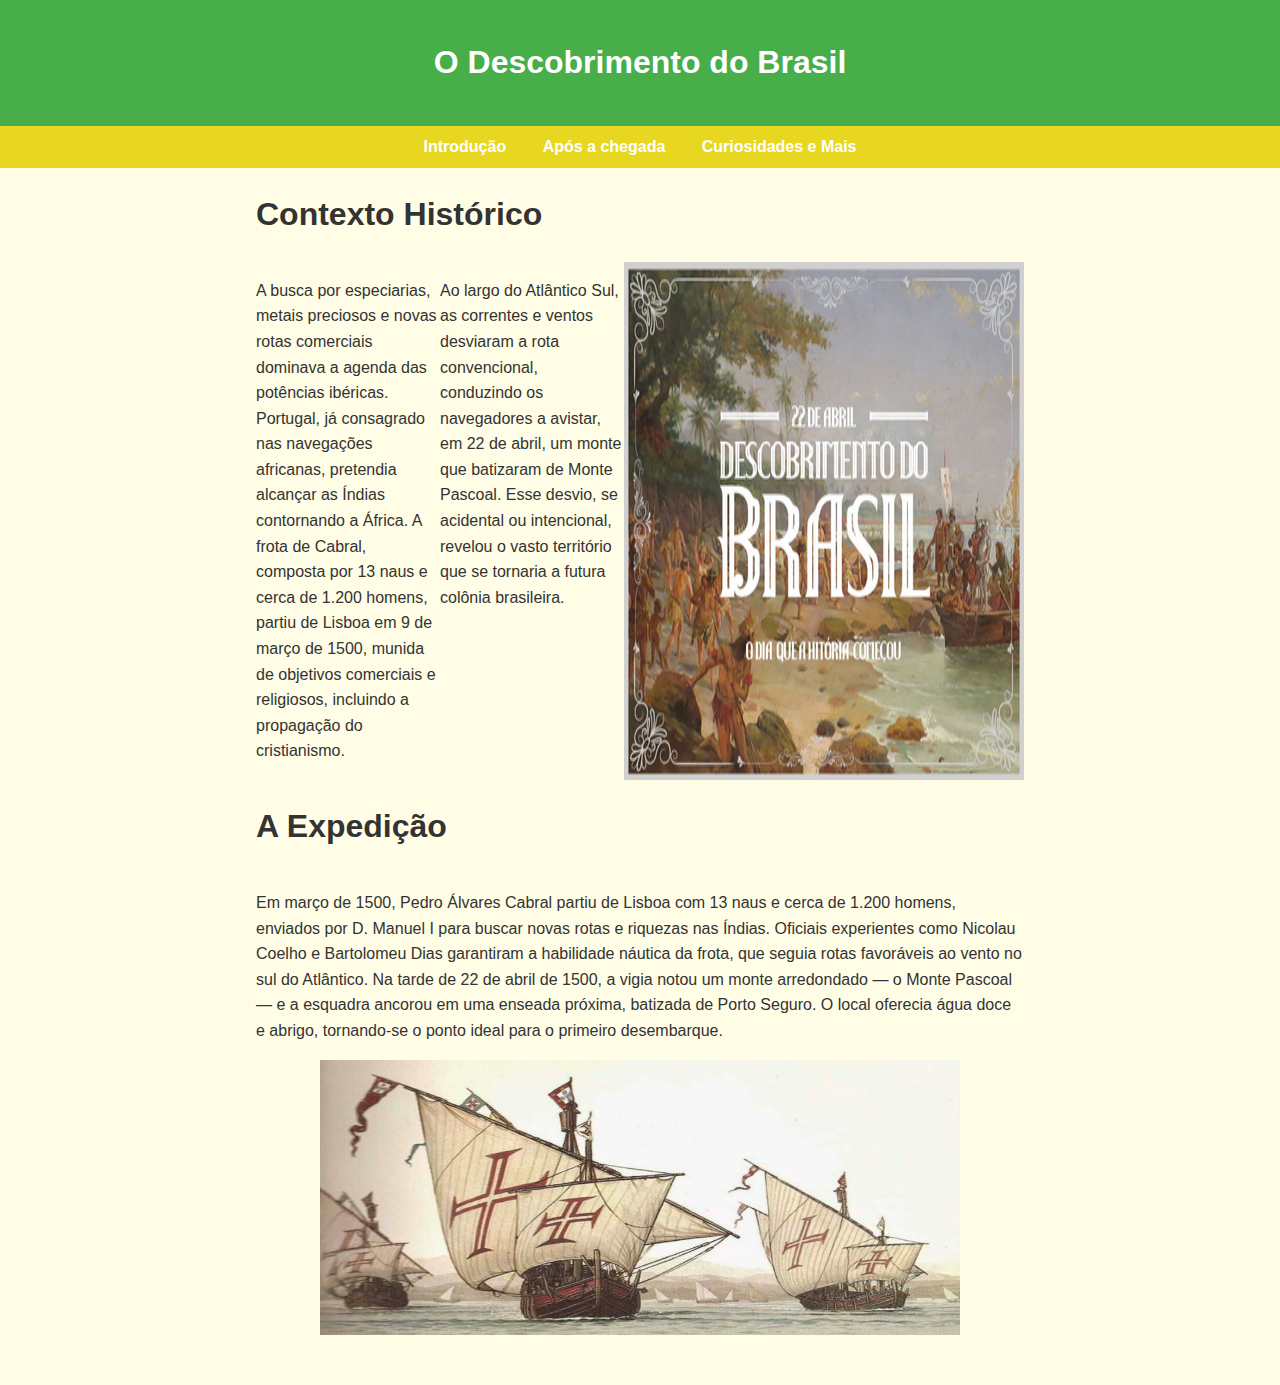
<file: index.html>
<!DOCTYPE html>
<html lang="pt-BR">

<head>
    <meta charset="UTF-8">
    <meta name="viewport" content="width=device-width, initial-scale=1.0">
    <title>Descobrimento do Brasil - Introdução</title>
    <link rel="stylesheet" href="style.css">
</head>

<body>

    <header>
        <h1 id="h1header">O Descobrimento do Brasil</h1>
    </header>
    <nav>
        <a href="index.html">Introdução</a>
        <a href="chegada.html">Após a chegada</a>
        <a href="consequencias.html">Curiosidades e Mais</a>
    </nav>

    <h1>Contexto Histórico</h1>
    <div>
        <p>A busca por especiarias, metais preciosos e novas rotas comerciais dominava a agenda das potências ibéricas.
            Portugal, já consagrado nas navegações africanas, pretendia alcançar as Índias contornando a África. A frota
            de Cabral, composta por 13 naus e cerca de 1.200 homens, partiu de Lisboa em 9 de março de 1500, munida de
            objetivos comerciais e religiosos, incluindo a propagação do cristianismo.</p>
        <p>Ao largo do Atlântico Sul, as correntes e ventos desviaram a rota convencional, conduzindo os navegadores a
            avistar, em 22 de abril, um monte que batizaram de Monte Pascoal. Esse desvio, se acidental ou intencional,
            revelou o vasto território que se tornaria a futura colônia brasileira.</p>
        <img src="./img/descobrimento.png" style="width: 400px;">
    </div>

    <h1>A Expedição</h1>
    <p>Em março de 1500, Pedro Álvares Cabral partiu de Lisboa com 13 naus e cerca de 1.200 homens, enviados por D.
        Manuel I para buscar novas rotas e riquezas nas Índias. Oficiais experientes como Nicolau Coelho e Bartolomeu
        Dias garantiram a habilidade náutica da frota, que seguia rotas favoráveis ao vento no sul do Atlântico. Na
        tarde de 22 de abril de 1500, a vigia notou um monte arredondado — o Monte Pascoal — e a esquadra ancorou em uma
        enseada próxima, batizada de Porto Seguro. O local oferecia água doce e abrigo, tornando-se o ponto ideal para o
        primeiro desembarque.</p>
    <img src="./img/expedicao.jpg" style="width: 50%;height: auto;">

</body>

</html>
</file>
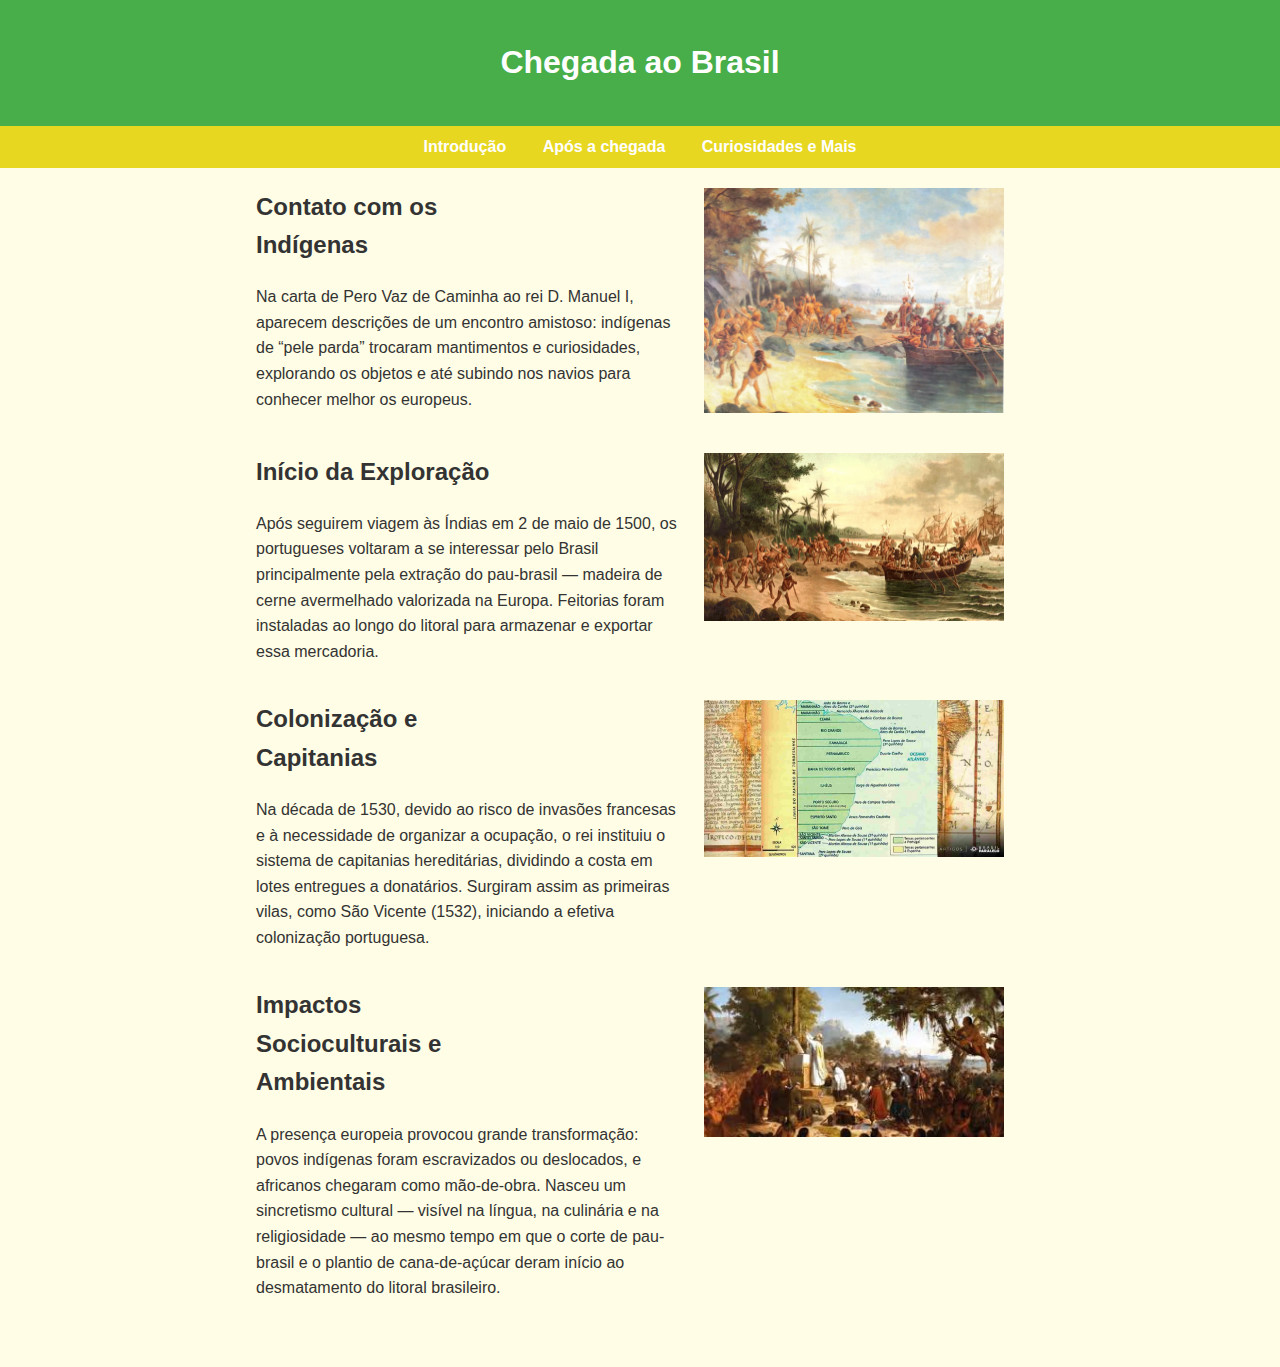
<file: chegada.html>
<!DOCTYPE html>
<html lang="pt-BR">

<head>
  <meta charset="UTF-8">
  <meta name="viewport" content="width=device-width, initial-scale=1.0">
  <title>Descobrimento do Brasil - Chegada</title>
  <link rel="stylesheet" href="style.css">
</head>

<body>

  <header>
    <h1 id="h1header">Chegada ao Brasil</h1>
  </header>
  <nav>
    <a href="index.html">Introdução</a>
    <a href="chegada.html">Após a chegada</a>
    <a href="consequencias.html">Curiosidades e Mais</a>
  </nav>

  <div id="div-grid">

    <div id="div-text">
      <h2>Contato com os Indígenas</h2>
      <p>Na carta de Pero Vaz de Caminha ao rei D. Manuel I, aparecem descrições de um encontro amistoso: indígenas de
        “pele parda” trocaram mantimentos e curiosidades, explorando os objetos e até subindo nos navios para conhecer
        melhor os europeus.</p>
    </div>
    <img src="./img/indios.webp" style="width: 300px;padding: 20px;">

    <div id="div-text">
      <h2>Início da Exploração</h2>
      <p> Após seguirem viagem às Índias em 2 de maio de 1500, os portugueses voltaram a se interessar pelo Brasil
        principalmente pela extração do pau-brasil — madeira de cerne avermelhado valorizada na Europa. Feitorias foram
        instaladas ao longo do litoral para armazenar e exportar essa mercadoria.</p>
    </div>
    <img src="./img/exploracao.webp" style="width:300px; padding: 20px;">

    <div id="div-text">
      <h2>Colonização e Capitanias</h2>
      <p>Na década de 1530, devido ao risco de invasões francesas e à necessidade de organizar a ocupação, o rei
        instituiu o sistema de capitanias hereditárias, dividindo a costa em lotes entregues a donatários. Surgiram
        assim as primeiras vilas, como São Vicente (1532), iniciando a efetiva colonização portuguesa.</p>
    </div>
    <img src="./img/capitanias.jpg" style="width: 300px; padding: 20px;">

    <div id="div-text">
      <h2>Impactos Socioculturais e Ambientais</h2>
      <p>A presença europeia provocou grande transformação: povos indígenas foram escravizados ou deslocados, e
        africanos chegaram como mão-de-obra. Nasceu um sincretismo cultural — visível na língua, na culinária e na
        religiosidade — ao mesmo tempo em que o corte de pau-brasil e o plantio de cana-de-açúcar deram início ao
        desmatamento do litoral brasileiro.</p>
    </div>
    <img src="./img/impactos.jpg" style="width: 300px; padding: 20px;">

  </div>

</body>
</html>
</file>
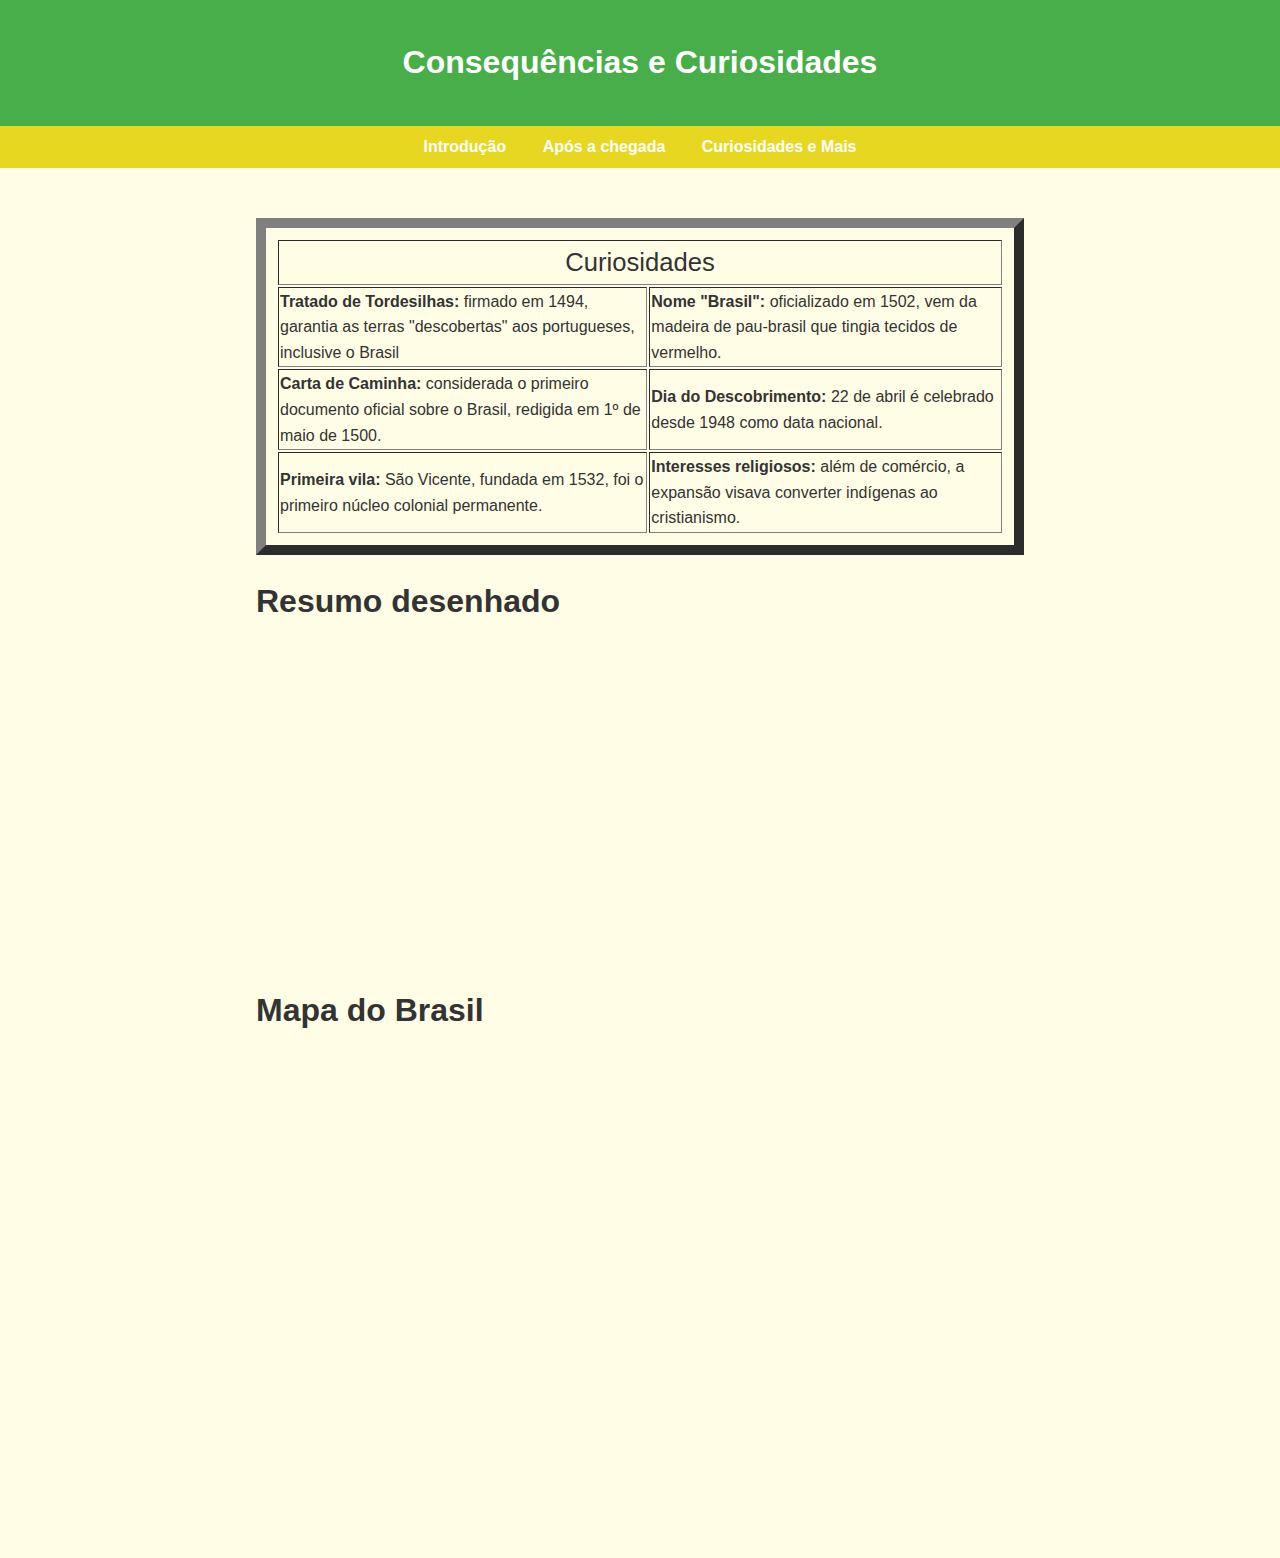
<file: consequencias.html>
<!DOCTYPE html>
<head>
  <meta charset="UTF-8">
  <meta name="viewport" content="width=device-width, initial-scale=1.0">
  <title>Descobrimento do Brasil - Consequências</title>
  <link rel="stylesheet" href="style.css">
</head>

<body>
  <header>
    <h1 id="h1header">Consequências e Curiosidades</h1>
  </header>
  <nav>
    <a href="index.html">Introdução</a>
    <a href="chegada.html">Após a chegada</a>
    <a href="consequencias.html">Curiosidades e Mais</a>
  </nav>

  <table border="10px">
    <tr>
      <td colspan="2" style="font-size: 1.6em;">
        <center>Curiosidades</center>
      </td>
    </tr>
    <tr>
      <td><strong>Tratado de Tordesilhas:</strong> firmado em 1494, garantia as terras "descobertas" aos portugueses,
        inclusive o Brasil</td>
      <td><strong>Nome "Brasil":</strong> oficializado em 1502, vem da madeira de pau-brasil que tingia tecidos de
        vermelho.</td>
    </tr>
    <tr>
      <td><strong>Carta de Caminha:</strong> considerada o primeiro documento oficial sobre o Brasil, redigida em 1º de
        maio de 1500.</td>
      <td><strong>Dia do Descobrimento:</strong> 22 de abril é celebrado desde 1948 como data nacional.</td>
    </tr>
    <tr>
      <td><strong>Primeira vila:</strong> São Vicente, fundada em 1532, foi o primeiro núcleo colonial permanente.</td>
      <td><strong>Interesses religiosos:</strong> além de comércio, a expansão visava converter indígenas ao
        cristianismo.</td>
    </tr>
  </table>

  <h1>Resumo desenhado</h1>

  <iframe width="560" height="315" src="https://www.youtube.com/embed/OwkS7ZJe7aw?si=46N_wDdnFPju38N8&amp;start=1"
    title="YouTube video player" frameborder="0"
    allow="accelerometer; autoplay; clipboard-write; encrypted-media; gyroscope; picture-in-picture; web-share"
    referrerpolicy="strict-origin-when-cross-origin" allowfullscreen></iframe>

  <h1>Mapa do Brasil</h1>

  <iframe
    src="https://www.google.com/maps/embed?pb=!1m18!1m12!1m3!1d31793018.894942272!2d-73.16447107577311!3d-13.413332832511056!2m3!1f0!2f0!3f0!3m2!1i1024!2i768!4f13.1!3m3!1m2!1s0x9c59c7ebcc28cf%3A0x295a1506f2293e63!2sBrasil!5e0!3m2!1spt-BR!2sbr!4v1745624556480!5m2!1spt-BR!2sbr"
    width="600" height="450" style="border:0;" allowfullscreen="" loading="lazy"
    referrerpolicy="no-referrer-when-downgrade"></iframe>

</body>

</html>
</file>
<file: style.css>
body {
    display: flex;
    flex-direction: column;
    justify-content: center;
    align-items: center;
    background-color: #fcea231e;

    font-family: Arial, sans-serif;
    margin: 0;
    padding-bottom: 50px;
    line-height: 1.6;
    color: #333;

}

header {
    width: 100%;
    background-color: #47ae49;
    color: #fff;
    text-align: center;
    padding: 1em 0;
}
nav {
    width: 100%;
}

nav {
    background-color: #e8d720;
    text-align: center;
    padding: 0.5em 0;
}

nav a {
    color: #fff;
    margin: 0 1em;
    text-decoration: none;
    font-weight: bold;
}

table {
    margin-top: 50px;
    padding:  10px;
    width: 60%;
}

#h1header {
    width: 100%;
    text-align: center;
}

div {
    display: flex;
    width: 60%;
}
#div-grid{
    display: grid;
    grid-template-columns: 1fr 0.3fr;
}
#div-text{
    width: 100%;
    display: block;
}
#div-text p {
    width: 100%;
}

h1 {
    width: 60%;
}
h2 {
    width: 60%;
}

p {
    width: 60%;
}
</file>
